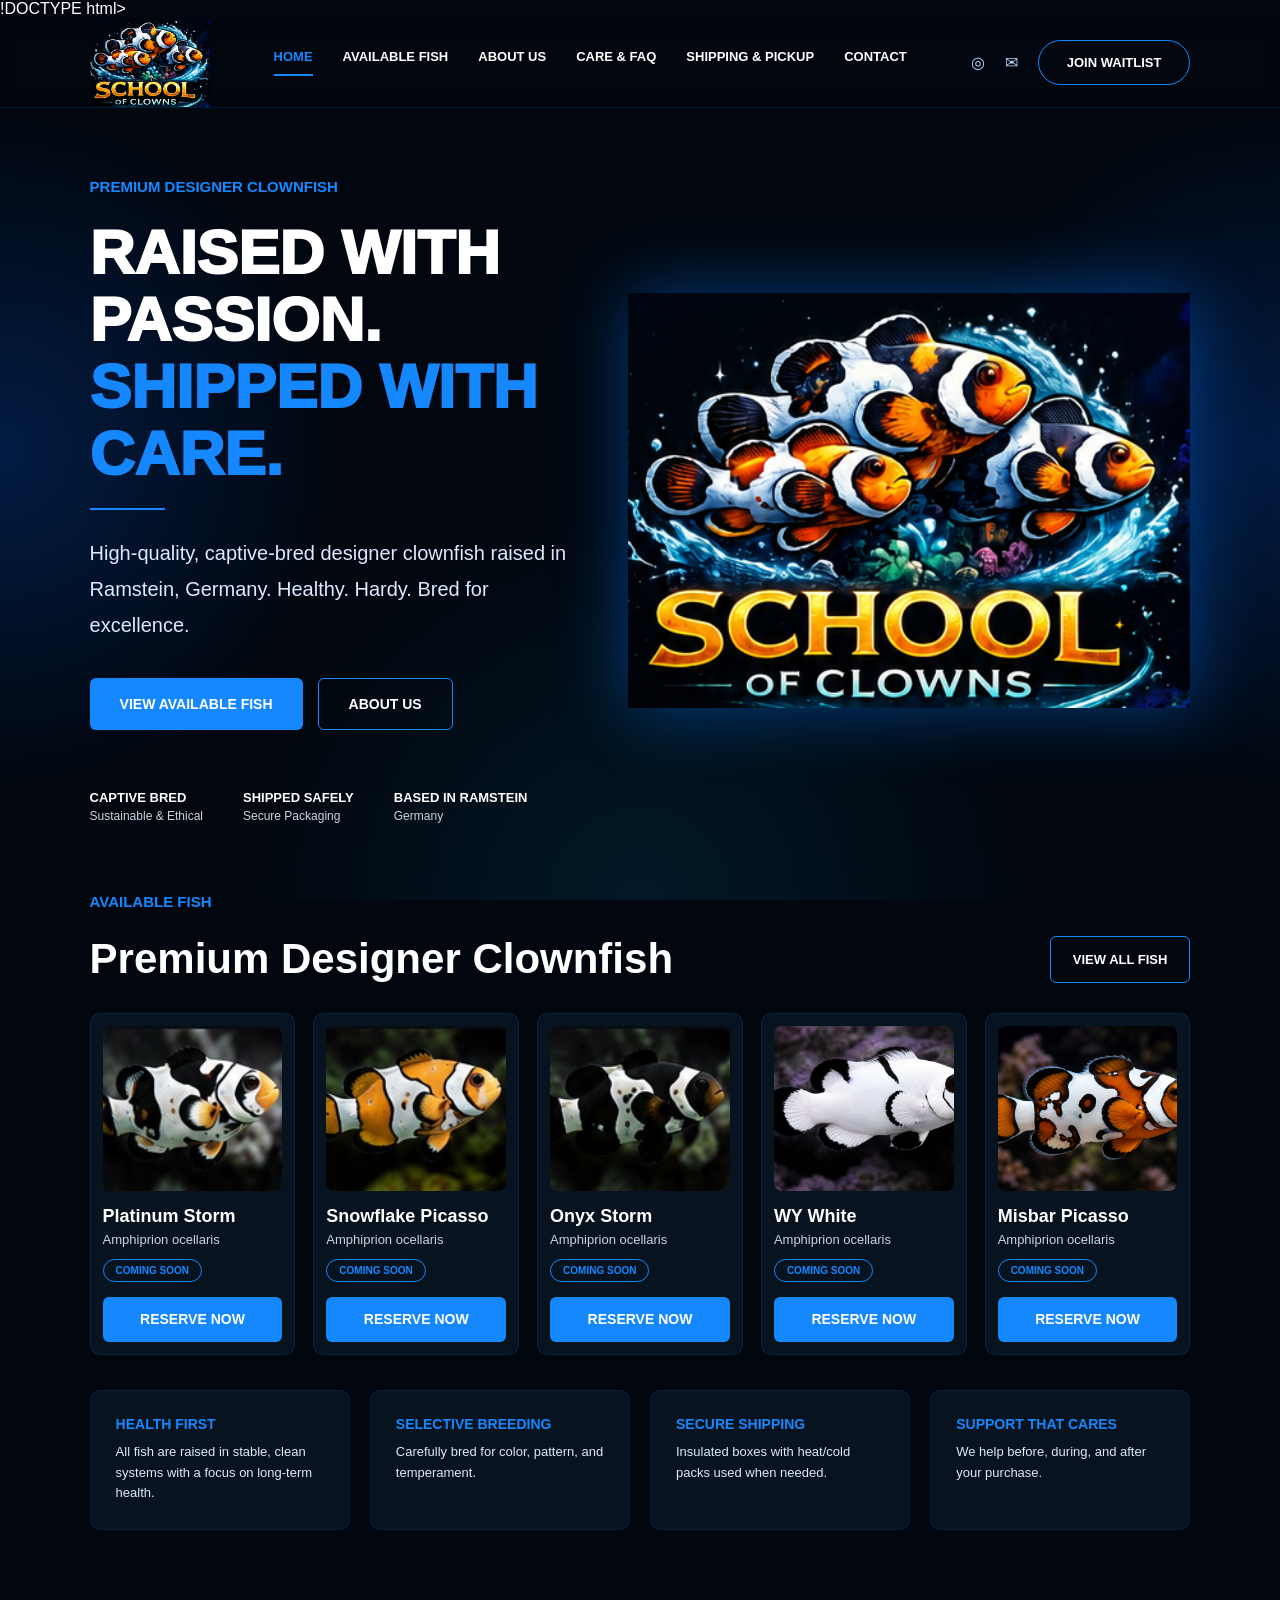
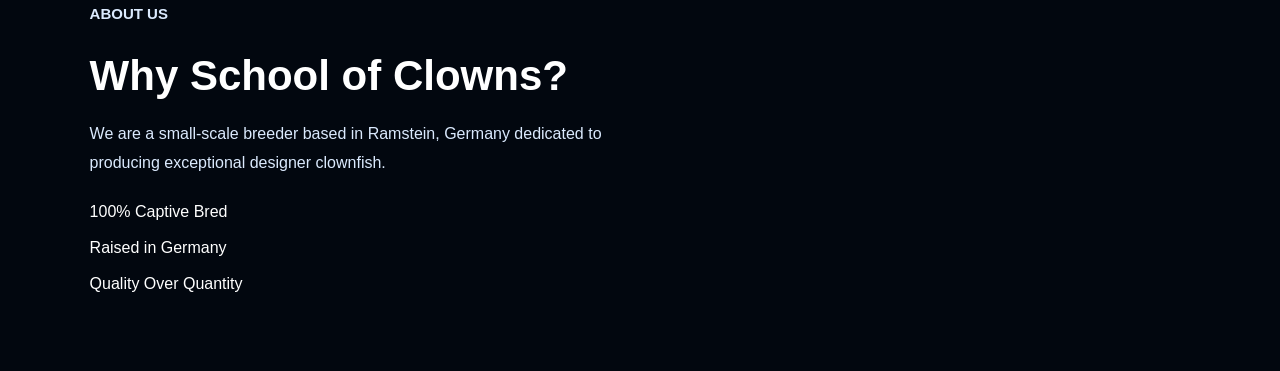
<file: index.html>
!DOCTYPE html>
<html lang="en">
<head>
<meta charset="UTF-8">
<meta name="viewport" content="width=device-width, initial-scale=1.0">
<title>School of Clowns</title>

<style>

*{
margin:0;
padding:0;
box-sizing:border-box;
font-family:Arial,Helvetica,sans-serif;
}

body{
background:#02070f;
color:white;
overflow-x:hidden;
}

body::before{
content:"";
position:fixed;
inset:0;
z-index:-1;
background:
radial-gradient(circle at left,rgba(0,100,255,.22),transparent 25%),
radial-gradient(circle at right,rgba(0,100,255,.22),transparent 25%),
radial-gradient(circle at bottom,rgba(0,180,255,.10),transparent 35%),
#02070f;
}

.topbar{
height:90px;
padding:0 7%;
display:flex;
align-items:center;
justify-content:space-between;
border-bottom:1px solid rgba(0,140,255,.15);
background:#02070fee;
backdrop-filter:blur(10px);
position:sticky;
top:0;
z-index:999;
}

.site-logo{
width:120px;
}

.nav{
display:flex;
gap:30px;
}

.nav a{
color:white;
text-decoration:none;
font-size:13px;
font-weight:900;
padding-bottom:10px;
}

.nav a.active,
.nav a:hover{
color:#1688ff;
border-bottom:2px solid #1688ff;
}

.nav-right{
display:flex;
align-items:center;
gap:20px;
color:#b7d8ff;
}

.join-pill{
padding:14px 28px;
border:1px solid #1688ff;
border-radius:999px;
color:white;
text-decoration:none;
font-size:13px;
font-weight:900;
}

.hero{
display:grid;
grid-template-columns:1fr 1.15fr;
align-items:center;
padding:70px 7%;
gap:50px;
min-height:650px;
}

.blue-label{
color:#1688ff;
font-weight:900;
font-size:15px;
margin-bottom:25px;
}

.hero h1{
font-size:62px;
line-height:1.08;
margin-bottom:20px;
font-weight:1000;
}

.hero h1 span{
display:block;
color:#1688ff;
}

.small-line{
width:75px;
height:2px;
background:#1688ff;
margin-bottom:25px;
}

.hero-copy{
font-size:20px;
line-height:1.8;
color:#dbeafe;
margin-bottom:35px;
max-width:520px;
}

.hero-buttons{
display:flex;
gap:15px;
}

.main-btn,
.outline-btn{
height:52px;
padding:0 30px;
display:flex;
align-items:center;
justify-content:center;
border-radius:6px;
font-size:14px;
font-weight:900;
text-decoration:none;
transition:.25s;
}

.main-btn{
background:#1688ff;
color:white;
}

.outline-btn{
border:1px solid #1688ff;
color:white;
}

.main-btn:hover,
.outline-btn:hover{
transform:translateY(-3px);
box-shadow:0 0 20px rgba(0,120,255,.45);
}

.hero-mini{
display:flex;
gap:40px;
margin-top:60px;
flex-wrap:wrap;
}

.hero-mini div{
display:flex;
flex-direction:column;
gap:4px;
}

.hero-mini strong{
font-size:13px;
}

.hero-mini span{
font-size:12px;
color:#cbd5e1;
}

.hero-right{
display:flex;
justify-content:center;
align-items:center;
}

.hero-logo{
width:100%;
max-width:720px;
filter:drop-shadow(0 0 35px rgba(0,120,255,.45));
}

.page{
padding:0 7%;
}

.section-top{
display:flex;
justify-content:space-between;
align-items:end;
margin-bottom:30px;
}

.section-top h2{
font-size:42px;
}

.view-all{
padding:15px 22px;
border:1px solid #1688ff;
border-radius:6px;
color:white;
text-decoration:none;
font-size:13px;
font-weight:900;
}

.fish-row{
display:grid;
grid-template-columns:repeat(5,1fr);
gap:18px;
margin-bottom:35px;
}

.fish-card{
background:#07131f;
border:1px solid rgba(0,140,255,.15);
padding:12px;
border-radius:10px;
transition:.25s;
}

.fish-card:hover{
transform:translateY(-5px);
border-color:#1688ff;
box-shadow:0 0 25px rgba(0,120,255,.18);
}

.fish-card img{
width:100%;
height:165px;
object-fit:cover;
border-radius:8px;
margin-bottom:15px;
}

.fish-card h3{
font-size:18px;
margin-bottom:5px;
}

.fish-card p{
font-size:13px;
color:#cbd5e1;
margin-bottom:12px;
}

.soon{
display:inline-block;
padding:5px 12px;
border:1px solid #1688ff;
border-radius:999px;
font-size:10px;
font-weight:900;
color:#1688ff;
margin-bottom:15px;
}

.reserve{
display:flex;
align-items:center;
justify-content:center;
height:45px;
background:#1688ff;
border-radius:6px;
color:white;
text-decoration:none;
font-size:14px;
font-weight:900;
}

.benefits{
display:grid;
grid-template-columns:repeat(4,1fr);
gap:20px;
margin-bottom:70px;
}

.benefit{
background:#07131f;
border:1px solid rgba(0,140,255,.12);
padding:25px;
border-radius:10px;
}

.benefit h4{
font-size:14px;
margin-bottom:10px;
color:#1688ff;
}

.benefit p{
font-size:13px;
line-height:1.6;
color:#dbeafe;
}

.about-contact{
display:grid;
grid-template-columns:1fr 1fr;
gap:50px;
padding-bottom:60px;
}

.about h2,
.waitlist-box h2{
font-size:42px;
margin-bottom:20px;
}

.about p{
line-height:1.8;
margin-bottom:25px;
color:#dbeafe;
}

.about ul{
list-style:none;
margin-top:25px;
}

.about li{
margin-bottom:18px;
font-size:16px;
}

.waitlist-box{
background:#07131f;
padding:35px;
border-radius:10px;
border:1px solid rgba(0,140,255,.15);
}

.waitlist-box p{
margin-bottom:25px;
color:#dbeafe;
line-height:1.7;
}

.waitlist-box input{
width:100%;
height:55px;
background:transparent;
border:1px solid rgba(255,255,255,.15);
border-radius:6px;
padding:0 15px;
margin-bottom:15px;
color:white;
}

.waitlist-box button{
width:100%;
height:55px;
background:#1688ff;
border:none;
border-radius:6px;
color:white;
font-size:15px;
font-weight:900;
cursor:pointer;
}

footer{
padding:30px 7%;
border-top:1px solid rgba(0,140,255,.15);
display:flex;
justify-content:space-between;
color:#cbd5e1;
margin-top:40px;
}

@media(max-width:1100px){

.hero,
.about-contact{
grid-template-columns:1fr;
text-align:center;
}

.hero-buttons,
.hero-mini{
justify-content:center;
}

.hero-copy{
margin-left:auto;
margin-right:auto;
}

.fish-row{
grid-template-columns:repeat(2,1fr);
}

.benefits{
grid-template-columns:repeat(2,1fr);
}
}

@media(max-width:700px){

.topbar{
flex-direction:column;
height:auto;
padding:20px;
gap:20px;
}

.nav{
flex-wrap:wrap;
justify-content:center;
}

.nav-right{
display:none;
}

.hero{
padding:45px 7%;
}

.hero h1{
font-size:42px;
}

.fish-row{
grid-template-columns:1fr;
}

.benefits{
grid-template-columns:1fr;
}

footer{
flex-direction:column;
gap:15px;
text-align:center;
}
}

</style>
</head>

<body>

<header class="topbar">

<div class="logo-wrap">
<img src="logo.png" class="site-logo">
</div>

<nav class="nav">
<a class="active" href="#">HOME</a>
<a href="#fish">AVAILABLE FISH</a>
<a href="#about">ABOUT US</a>
<a href="#care">CARE & FAQ</a>
<a href="#shipping">SHIPPING & PICKUP</a>
<a href="#contact">CONTACT</a>
</nav>

<div class="nav-right">
<span>◎</span>
<span>✉</span>
<a href="#contact" class="join-pill">JOIN WAITLIST</a>
</div>

</header>

<section class="hero">

<div class="hero-left">

<p class="blue-label">PREMIUM DESIGNER CLOWNFISH</p>

<h1>
RAISED WITH PASSION.<br>
<span>SHIPPED WITH CARE.</span>
</h1>

<div class="small-line"></div>

<p class="hero-copy">
High-quality, captive-bred designer clownfish raised in Ramstein, Germany.
Healthy. Hardy. Bred for excellence.
</p>

<div class="hero-buttons">
<a href="#fish" class="main-btn">VIEW AVAILABLE FISH</a>
<a href="#about" class="outline-btn">ABOUT US</a>
</div>

<div class="hero-mini">

<div>
<strong>CAPTIVE BRED</strong>
<span>Sustainable & Ethical</span>
</div>

<div>
<strong>SHIPPED SAFELY</strong>
<span>Secure Packaging</span>
</div>

<div>
<strong>BASED IN RAMSTEIN</strong>
<span>Germany</span>
</div>

</div>

</div>

<div class="hero-right">
<img src="logo.png" class="hero-logo">
</div>

</section>

<main class="page">

<div class="section-top">

<div>
<p class="blue-label">AVAILABLE FISH</p>
<h2>Premium Designer Clownfish</h2>
</div>

<a href="#" class="view-all">VIEW ALL FISH</a>

</div>

<div class="fish-row">

<div class="fish-card">
<img src="fish1.jpg">
<h3>Platinum Storm</h3>
<p>Amphiprion ocellaris</p>
<span class="soon">COMING SOON</span>
<a href="#contact" class="reserve">RESERVE NOW</a>
</div>

<div class="fish-card">
<img src="fish2.jpg">
<h3>Snowflake Picasso</h3>
<p>Amphiprion ocellaris</p>
<span class="soon">COMING SOON</span>
<a href="#contact" class="reserve">RESERVE NOW</a>
</div>

<div class="fish-card">
<img src="fish3.jpg">
<h3>Onyx Storm</h3>
<p>Amphiprion ocellaris</p>
<span class="soon">COMING SOON</span>
<a href="#contact" class="reserve">RESERVE NOW</a>
</div>

<div class="fish-card">
<img src="fish4.jpg">
<h3>WY White</h3>
<p>Amphiprion ocellaris</p>
<span class="soon">COMING SOON</span>
<a href="#contact" class="reserve">RESERVE NOW</a>
</div>

<div class="fish-card">
<img src="fish5.jpg">
<h3>Misbar Picasso</h3>
<p>Amphiprion ocellaris</p>
<span class="soon">COMING SOON</span>
<a href="#contact" class="reserve">RESERVE NOW</a>
</div>

</div>

<div class="benefits">

<div class="benefit">
<h4>HEALTH FIRST</h4>
<p>All fish are raised in stable, clean systems with a focus on long-term health.</p>
</div>

<div class="benefit">
<h4>SELECTIVE BREEDING</h4>
<p>Carefully bred for color, pattern, and temperament.</p>
</div>

<div class="benefit">
<h4>SECURE SHIPPING</h4>
<p>Insulated boxes with heat/cold packs used when needed.</p>
</div>

<div class="benefit">
<h4>SUPPORT THAT CARES</h4>
<p>We help before, during, and after your purchase.</p>
</div>

</div>

<section class="about-contact">

<div class="about" id="about">

<p class="blue-label">ABOUT US</p>

<h2>Why School of Clowns?</h2>

<p>
We are a small-scale breeder based in Ramstein, Germany dedicated to producing exceptional designer clownfish.
</p>

<ul>
<li>100% Captive Bred</li>
<li>Raised in Germany</li>
<li>Quality Over Quantity</li>
<script>
const scriptURL = "https://script.google.com/macros/s/AKfycbyarUJlybwnFDMVQjg3tOMekzNjF69T15u-1iEpspWzwhdgX1eMoDUbCpt1ptVlcmqNXA/exec";

document.querySelectorAll(".waitlist-form").forEach(form => {
  form.addEventListener("submit", function(e) {
    e.preventDefault();

    const emailInput = form.querySelector('input[type="email"]');
    const button = form.querySelector("button");

    const fishCard = form.closest(".fish-card");
    const fish = fishCard ? fishCard.querySelector("h3").innerText : "General Waitlist";

    const formData = new FormData();
    formData.append("email", emailInput.value);
    formData.append("fish", fish);
    formData.append("source", "School of Clowns Website");

    button.innerText = "Joining...";

    fetch(scriptURL, {
      method: "POST",
      body: formData
    })
    .then(() => {
      button.innerText = "Joined!";
      emailInput.value = "";

      setTimeout(() => {
        button.innerText = "Join Waitlist";
      }, 2500);
    })
    .catch(() => {
      button.innerText = "Try Again";
    });
  });
});
</script>
</file>
